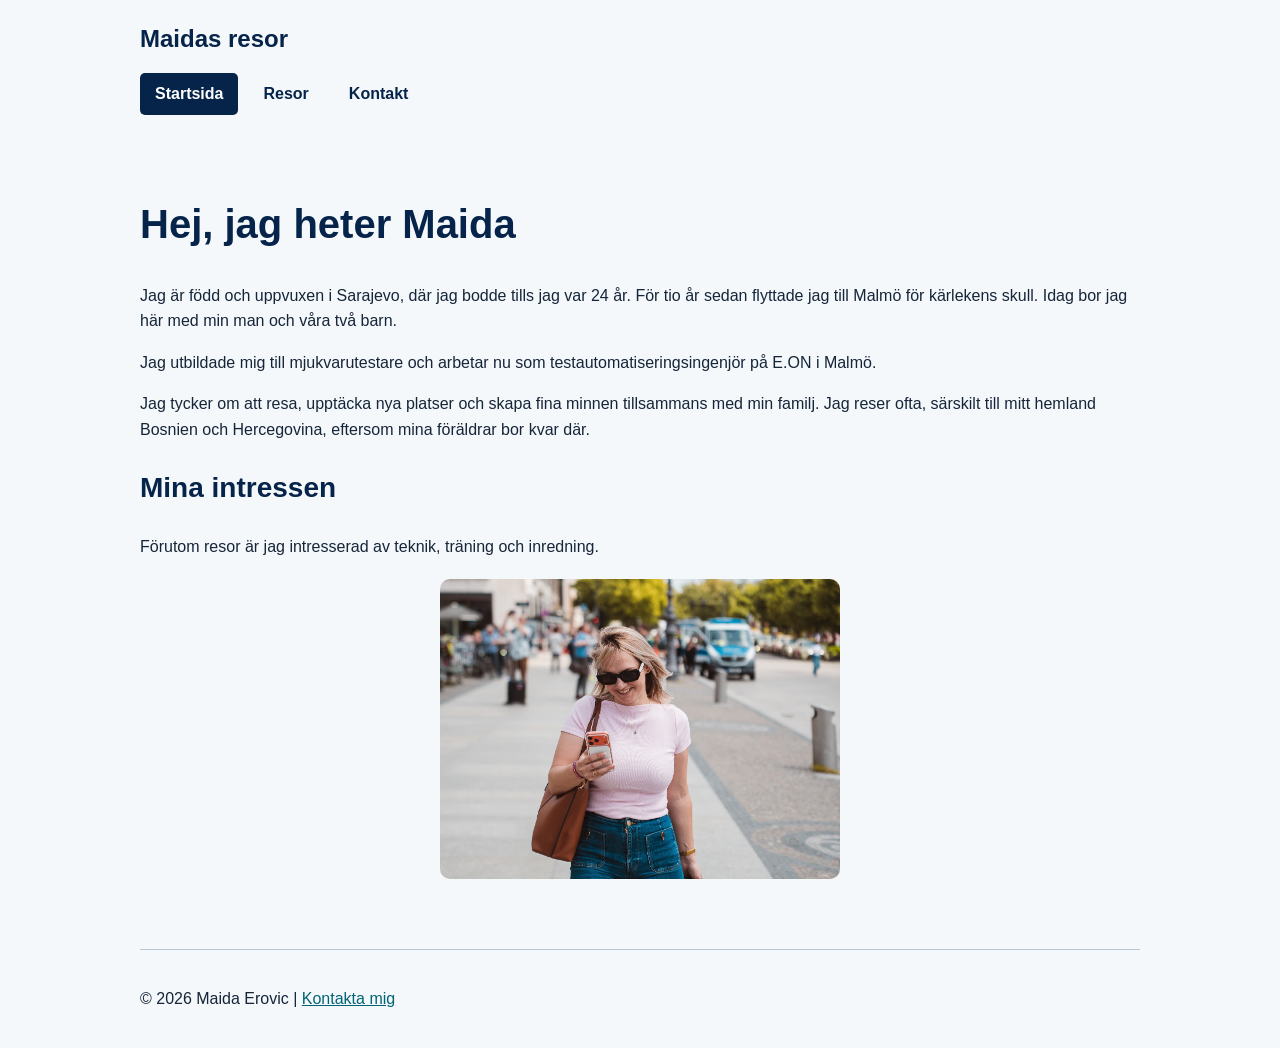
<file: index.html>
<!DOCTYPE html>
<html lang="sv">

<head>
    <meta charset="UTF-8">
    <meta name="viewport" content="width=device-width, initial-scale=1.0">

    <title>Startsida | Maidas resor</title>

    <link rel="stylesheet" href="styles.css">
</head>

<body>
    <header>
        <p class="webbplatsnamn">Maidas resor</p>

        <nav aria-label="Huvudnavigation">
            <ul>
                <li>
                    <a href="index.html" aria-current="page">Startsida</a>
                </li>

                <li>
                    <a href="hobby.html">Resor</a>
                </li>

                <li>
                    <a href="kontakt.html">Kontakt</a>
                </li>
            </ul>
        </nav>
    </header>

    <main>
        <h1>Hej, jag heter Maida</h1>

        <p>
            Jag är född och uppvuxen i Sarajevo, där jag bodde
            tills jag var 24 år. För tio år sedan flyttade jag till
            Malmö för kärlekens skull. Idag bor jag här med min man
            och våra två barn.
        </p>

        <p>
            Jag utbildade mig till mjukvarutestare och arbetar nu som
            testautomatiseringsingenjör på E.ON i Malmö.
        </p>

        <p>
            Jag tycker om att resa, upptäcka nya platser och skapa
            fina minnen tillsammans med min familj. Jag reser ofta,
            särskilt till mitt hemland Bosnien och Hercegovina,
            eftersom mina föräldrar bor kvar där.
        </p>

        <h2>Mina intressen</h2>

        <p>
            Förutom resor är jag intresserad av teknik,
            träning och inredning.
        </p>

        <img class="resebild" src="images/Maida.jpg" alt="Maida under en resa i Berlin">
    </main>

    <footer>
        <p>
            &copy; 2026 Maida Erovic |
            <a href="kontakt.html">Kontakta mig</a>
        </p>
    </footer>
</body>

</html>
</file>
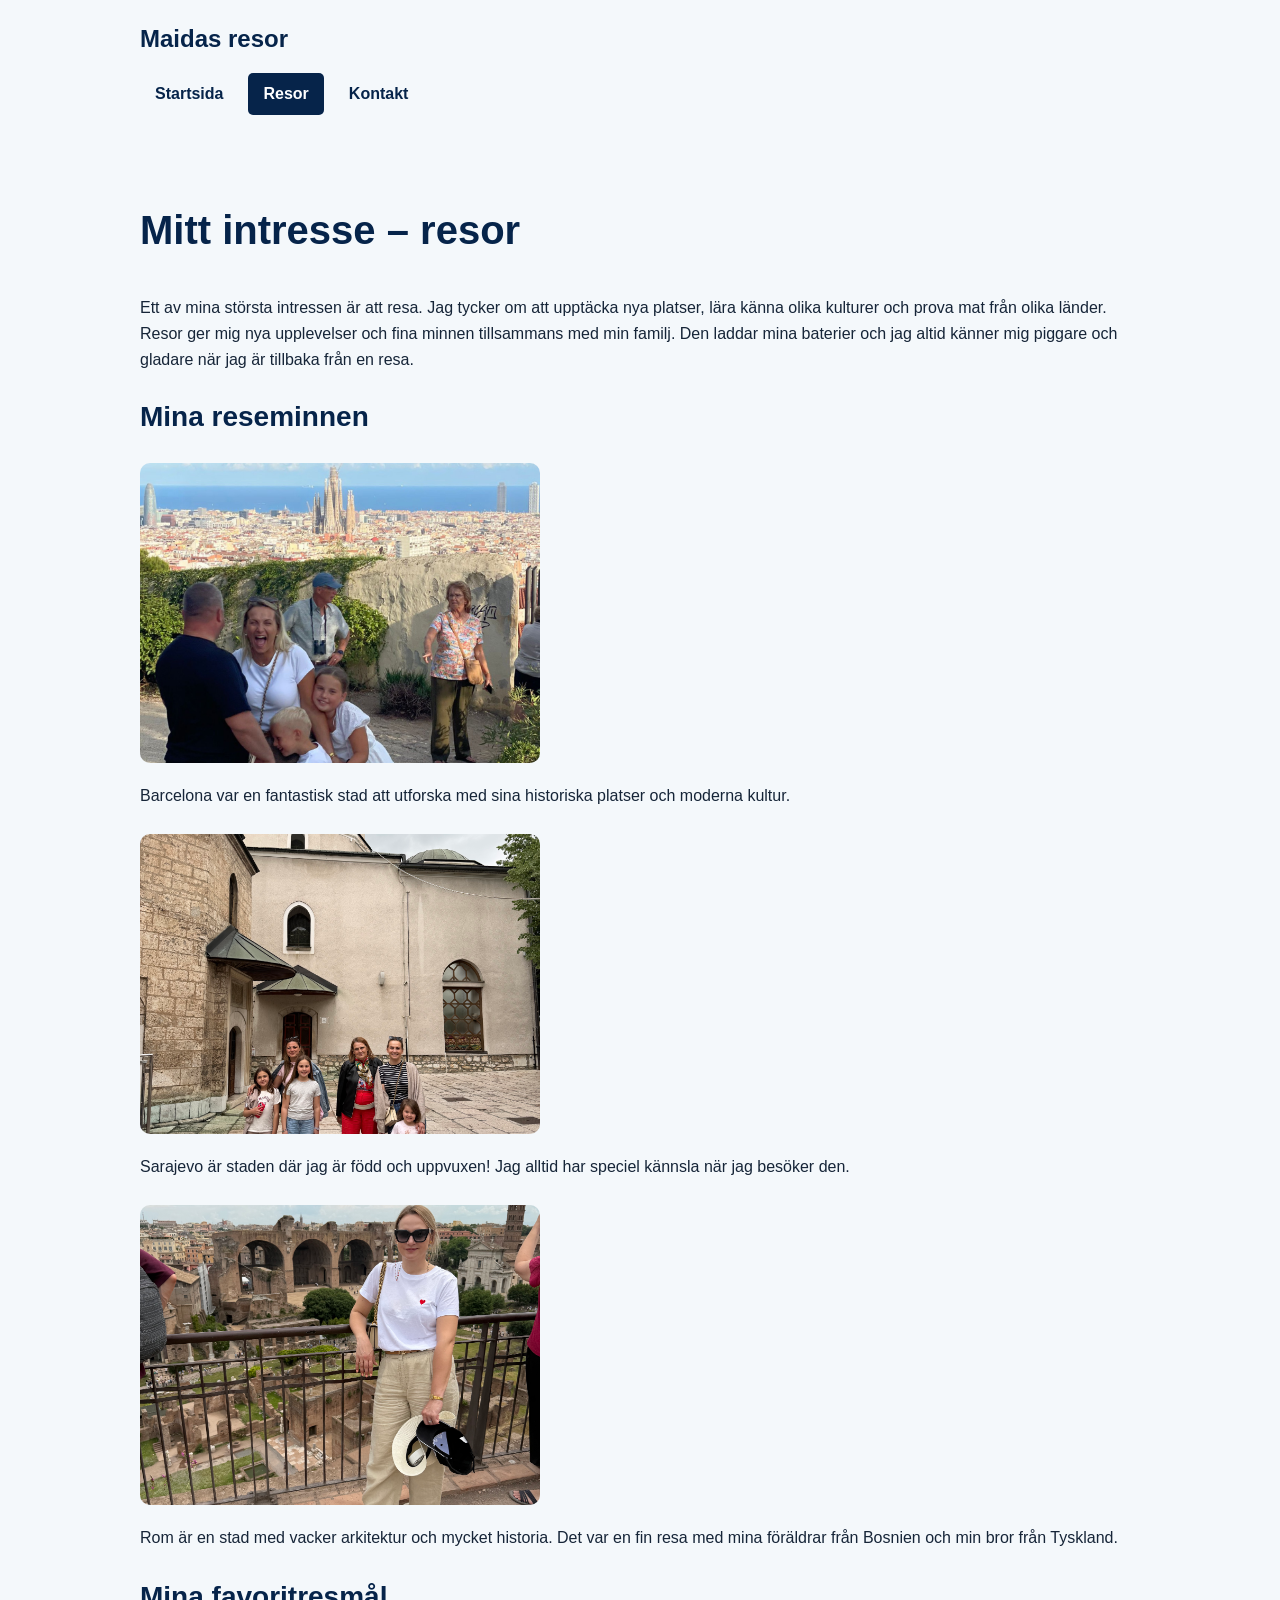
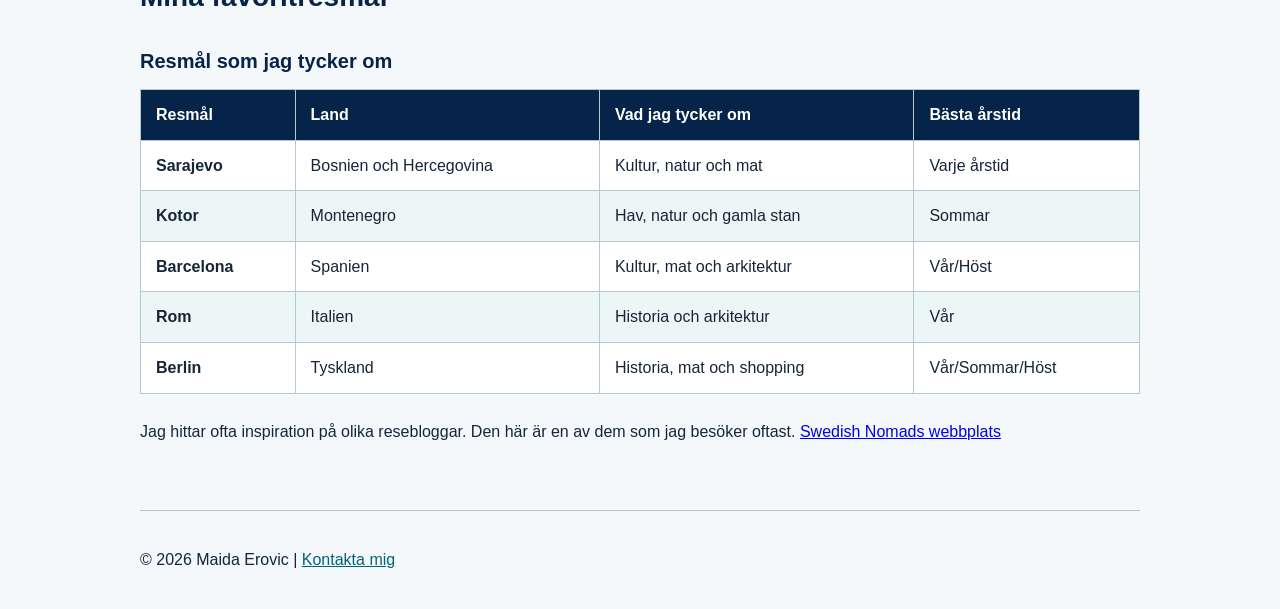
<file: hobby.html>
<!DOCTYPE html>
<html lang="sv">

<head>
    <meta charset="UTF-8">
    <meta name="viewport" content="width=device-width, initial-scale=1.0">

    <title>Resor | Maidas resor</title>

    <link rel="stylesheet" href="styles.css">
</head>

<body>
    <header>
        <p class="webbplatsnamn">Maidas resor</p>

        <nav aria-label="Huvudnavigation">
            <ul>
                <li>
                    <a href="index.html">Startsida</a>
                </li>

                <li>
                    <a href="hobby.html" aria-current="page">Resor</a>
                </li>

                <li>
                    <a href="kontakt.html">Kontakt</a>
                </li>
            </ul>
        </nav>
    </header>

    <main>
        <section>
            <h1>Mitt intresse – resor</h1>

            <p>
                Ett av mina största intressen är att resa. Jag tycker om
                att upptäcka nya platser, lära känna olika kulturer och
                prova mat från olika länder. Resor ger mig nya upplevelser
                och fina minnen tillsammans med min familj. Den laddar mina
                baterier och jag altid känner mig piggare och gladare när jag
                är tillbaka från en resa.
            </p>
        </section>

        <section class="bilder">
            <h2>Mina reseminnen</h2>

            <figure>
                <img class="resebild" src="images/barcelona.jpg" alt="Maida under en resa i Barcelona">

                <figcaption>
                    Barcelona var en fantastisk stad att utforska med sina historiska platser och moderna kultur.
                </figcaption>
            </figure>

            <figure>
                <img class="resebild" src="images/sarajevo.jpg" alt="Gazi Husrev-begs moské i Sarajevo">

                <figcaption>
                    Sarajevo är staden där jag är född och uppvuxen! Jag alltid har speciel kännsla när jag besöker den.
                </figcaption>
            </figure>

            <figure>
                <img class="resebild" src="images/rom.jpg" alt="Historiska byggnader i Rom">

                <figcaption>
                    Rom är en stad med vacker arkitektur och mycket historia.
                    Det var en fin resa med mina föräldrar från Bosnien och min bror från Tyskland.
                </figcaption>
            </figure>
        </section>

        <section class="innehallskort">
            <h2>Mina favoritresmål</h2>
            <div class="tabellbehallare">
                <table>
                    <caption>
                        Resmål som jag tycker om
                    </caption>

                    <thead>
                        <tr>
                            <th scope="col">Resmål</th>
                            <th scope="col">Land</th>
                            <th scope="col">Vad jag tycker om</th>
                            <th scope="col">Bästa årstid</th>
                        </tr>
                    </thead>

                    <tbody>
                        <tr>
                            <th scope="row">Sarajevo</th>
                            <td>Bosnien och Hercegovina</td>
                            <td>Kultur, natur och mat</td>
                            <td>Varje årstid</td>
                        </tr>
                        <tr>
                            <th scope="row">Kotor</th>
                            <td>Montenegro</td>
                            <td>Hav, natur och gamla stan</td>
                            <td>Sommar</td>
                        </tr>
                        <tr>
                            <th scope="row">Barcelona</th>
                            <td>Spanien</td>
                            <td>Kultur, mat och arkitektur</td>
                            <td>Vår/Höst</td>
                        </tr>
                        <tr>
                            <th scope="row">Rom</th>
                            <td>Italien</td>
                            <td>Historia och arkitektur</td>
                            <td>Vår</td>
                        </tr>
                        <tr>
                            <th scope="row">Berlin</th>
                            <td>Tyskland</td>
                            <td>Historia, mat och shopping</td>
                            <td>Vår/Sommar/Höst</td>
                        </tr>
                    </tbody>
                </table>
            </div>

            <p>
                Jag hittar ofta inspiration på olika resebloggar.
                Den här är en av dem som jag besöker oftast.
                <a href="https://www.swedishnomad.com/" target="_blank" rel="noopener">
                    Swedish Nomads webbplats
                </a>
            </p>
        </section>
    </main>

    <footer>
        <p>
            &copy; 2026 Maida Erovic |
            <a href="kontakt.html">Kontakta mig</a>
        </p>
    </footer>
</body>

</html>
</file>
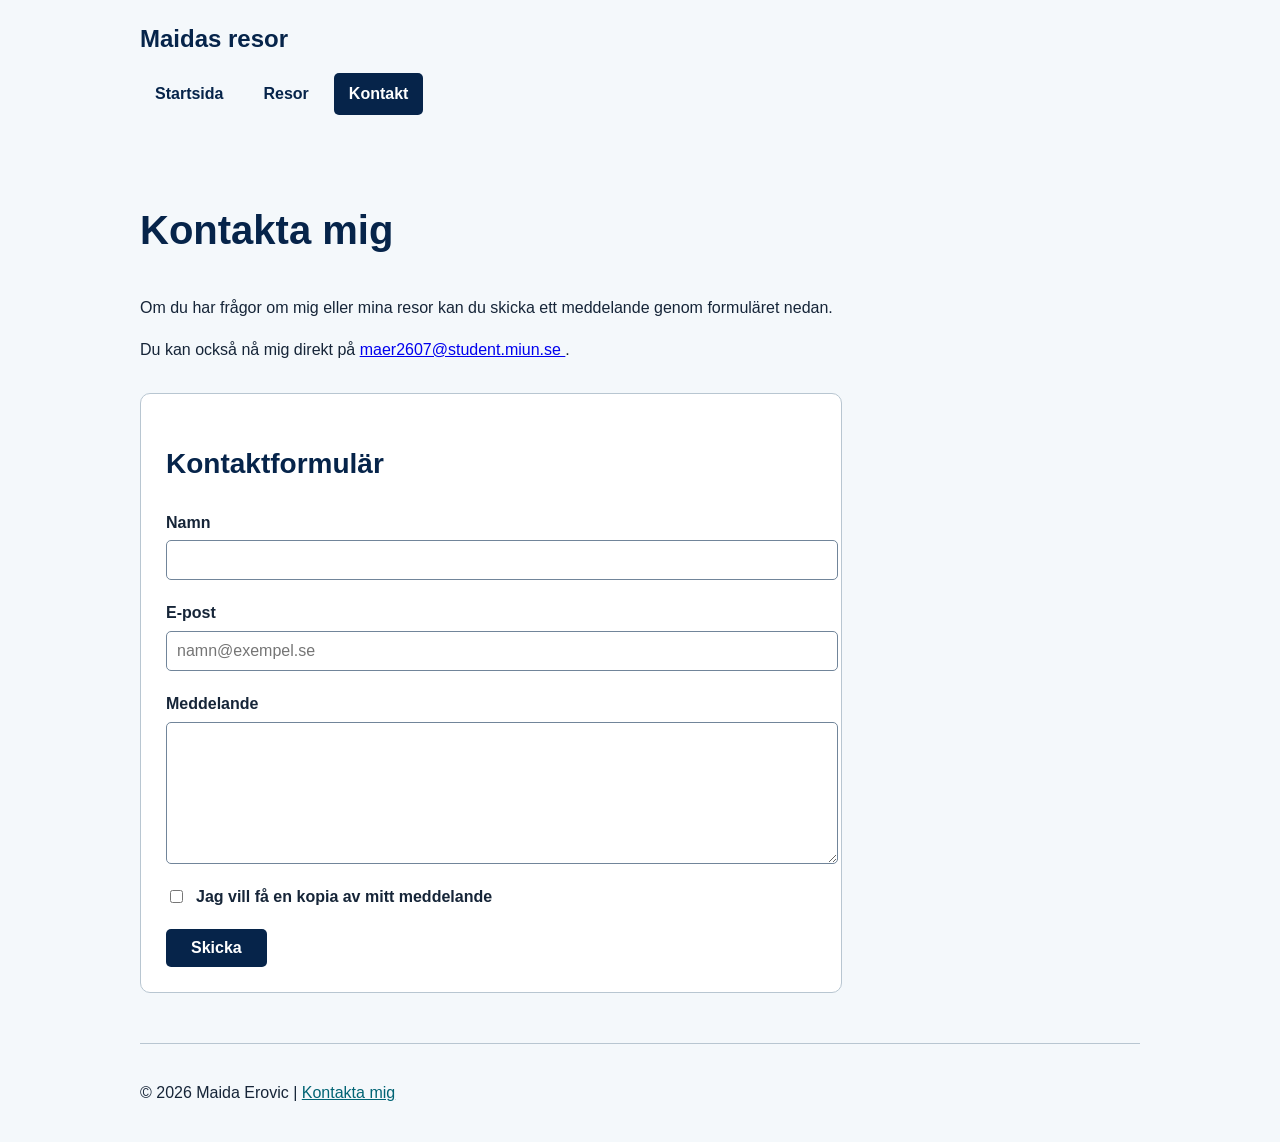
<file: kontakt.html>
<!DOCTYPE html>
<html lang="sv">

<head>
    <meta charset="UTF-8">
    <meta name="viewport" content="width=device-width, initial-scale=1.0">

    <title>Kontakt | Maidas resor</title>

    <link rel="stylesheet" href="styles.css">
</head>

<body>
    <header>
        <p class="webbplatsnamn">Maidas resor</p>

        <nav aria-label="Huvudnavigation">
            <ul>
                <li>
                    <a href="index.html">Startsida</a>
                </li>

                <li>
                    <a href="hobby.html">Resor</a>
                </li>

                <li>
                    <a href="kontakt.html" aria-current="page">Kontakt</a>
                </li>
            </ul>
        </nav>
    </header>

    <main>
        <section>
            <h1>Kontakta mig</h1>

            <p>
                Om du har frågor om mig eller mina resor kan du
                skicka ett meddelande genom formuläret nedan.
            </p>

            <p>
                Du kan också nå mig direkt på
                <a href="mailto:maer2607@student.miun.se">
                    maer2607@student.miun.se
                </a>.
            </p>
        </section>

        <section class="formularkort">
            <h2>Kontaktformulär</h2>

            <form action="#" method="post">
                <div class="falt">
                    <label for="namn">Namn</label>

                    <input type="text" id="namn" name="namn" autocomplete="name" required>
                </div>

                <div class="falt">
                    <label for="epost">E-post</label>

                    <input type="email" id="epost" name="epost" autocomplete="email" placeholder="namn@exempel.se"
                        required>
                </div>

                <div class="falt">
                    <label for="meddelande">Meddelande</label>

                    <textarea id="meddelande" name="meddelande" rows="6" required></textarea>
                </div>

                <div class="kryssruta">
                    <input type="checkbox" id="kopia" name="kopia">

                    <label for="kopia">
                        Jag vill få en kopia av mitt meddelande
                    </label>
                </div>

                <button type="submit">Skicka</button>
            </form>
        </section>
    </main>

    <footer>
        <p>
            &copy; 2026 Maida Erovic |
            <a href="kontakt.html">Kontakta mig</a>
        </p>
    </footer>
</body>

</html>
</file>
<file: styles.css>
body {
    margin: 0;
    background-color: #f4f8fb;
    color: #162538;
    font-family: Arial, Helvetica, sans-serif;
    font-size: 16px;
    line-height: 1.6;
}

header,
main,
footer {
    width: 90%;
    max-width: 1000px;
    margin: 0 auto;
}

header {
    padding: 20px 0;
}

.webbplatsnamn {
    margin: 0 0 15px;
    color: #06244a;
    font-size: 24px;
    font-weight: bold;
}

nav ul {
    display: flex;
    gap: 10px;
    margin: 0;
    padding: 0;
    list-style: none;
}

nav a {
    display: inline-block;
    padding: 8px 15px;
    border-radius: 5px;
    color: #06244a;
    font-weight: bold;
    text-decoration: none;
}

nav a:hover,
nav a[aria-current="page"] {
    background-color: #06244a;
    color: white;
}

main {
    padding: 30px 0 50px;
}

h1,
h2 {
    color: #06244a;
}

h1 {
    font-size: 40px;
}

h2 {
    font-size: 28px;
}

.formularkort {
    max-width: 650px;
    margin-top: 30px;
    padding: 25px;
    border: 1px solid #b8c6d1;
    border-radius: 10px;
    background-color: white;
}

.falt {
    display: grid;
    gap: 5px;
    margin-bottom: 20px;
}

label {
    font-weight: bold;
}

input[type="text"],
input[type="email"],
textarea {
    width: 100%;
    padding: 10px;
    border: 1px solid #71859a;
    border-radius: 5px;
    font-family: Arial, Helvetica, sans-serif;
    font-size: 16px;
}

textarea {
    min-height: 120px;
    resize: vertical;
}

.kryssruta {
    display: flex;
    align-items: center;
    gap: 10px;
    margin-bottom: 20px;
}

button {
    padding: 10px 25px;
    border: none;
    border-radius: 5px;
    background-color: #06244a;
    color: white;
    font-size: 16px;
    font-weight: bold;
    cursor: pointer;
}

button:hover {
    background-color: #087f8c;
}

footer {
    padding: 20px 0;
    border-top: 1px solid #b8c6d1;
}

footer a {
    color: #006474;
}

.resebild {
    display: block;
    width: 400px;
    max-width: 100%;
    height: 300px;
    margin: 20px auto;
    border-radius: 10px;
    object-fit: cover;
}

.bilder figure {
    margin: 0 0 25px;
}

.bilder .resebild {
    margin: 20px 0;
}

.tabellbehallare {
    width: 100%;
    margin: 25px 0;
    overflow-x: auto;
}

table {
    width: 100%;
    border-collapse: collapse;
    background-color: white;
}

caption {
    margin-bottom: 12px;
    color: #06244a;
    font-size: 20px;
    font-weight: bold;
    text-align: left;
}

th,
td {
    padding: 12px 15px;
    border: 1px solid #b8c6d1;
    text-align: left;
    vertical-align: top;
}

thead {
    background-color: #06244a;
    color: white;
}

tbody tr:nth-child(even) {
    background-color: #edf6f7;
}
</file>
